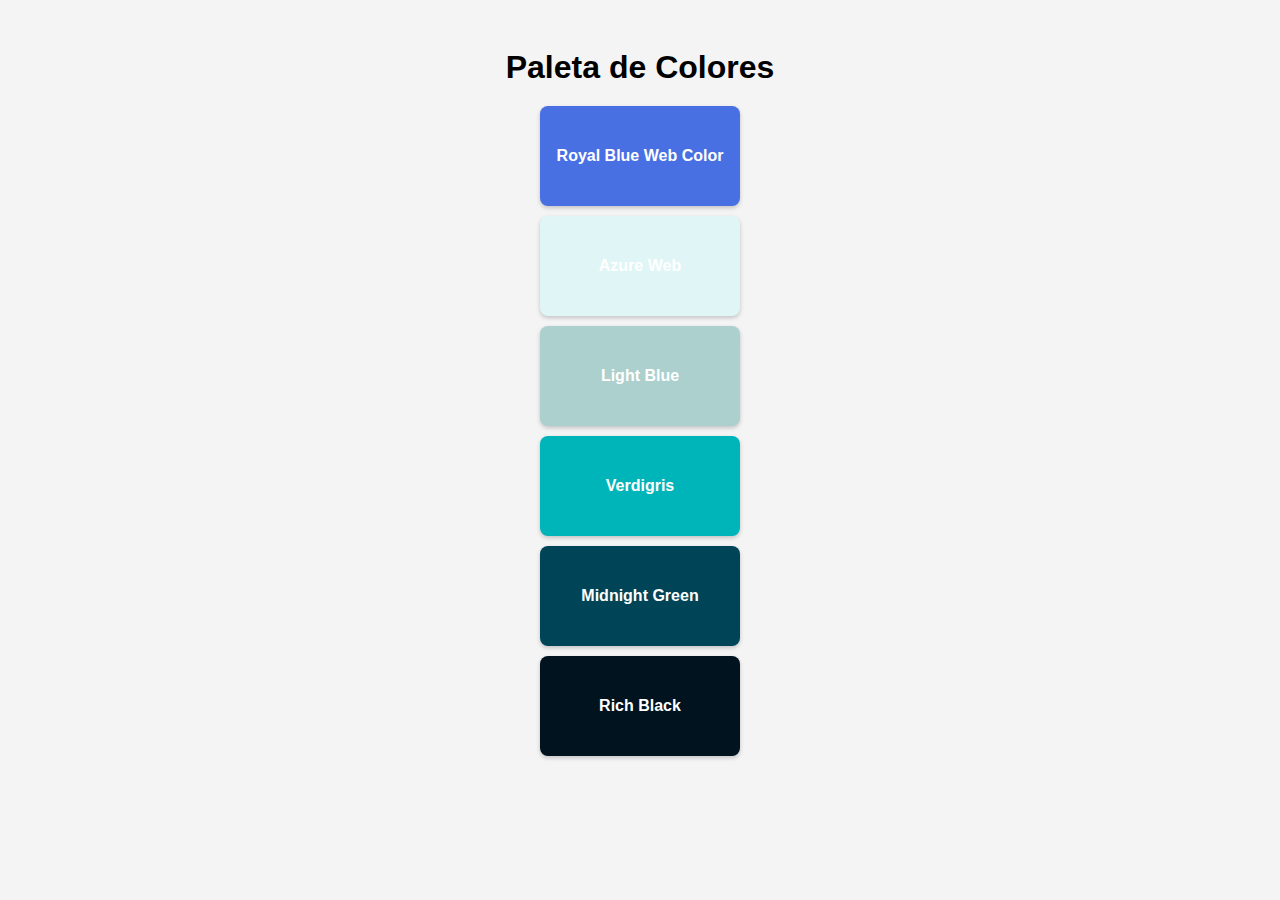
<file: colores.html>
<!DOCTYPE html>
<html lang="es">
<head>
    <meta charset="UTF-8">
    <meta name="viewport" content="width=device-width, initial-scale=1.0">
    <title>Paleta de Colores</title>
    <link rel="stylesheet" href="styles.css">
</head>
<body>
    <h1>Paleta de Colores</h1>
    <div class="color-box" style="--color-var: var(--royal-blue-web-color);">Royal Blue Web Color</div>
    <div class="color-box" style="--color-var: var(--azure-web);">Azure Web</div>
    <div class="color-box" style="--color-var: var(--light-blue);">Light Blue</div>
    <div class="color-box" style="--color-var: var(--verdigris);">Verdigris</div>
    <div class="color-box" style="--color-var: var(--midnight-green);">Midnight Green</div>
    <div class="color-box" style="--color-var: var(--rich-black);">Rich Black</div>
</body>
</html>
</file>
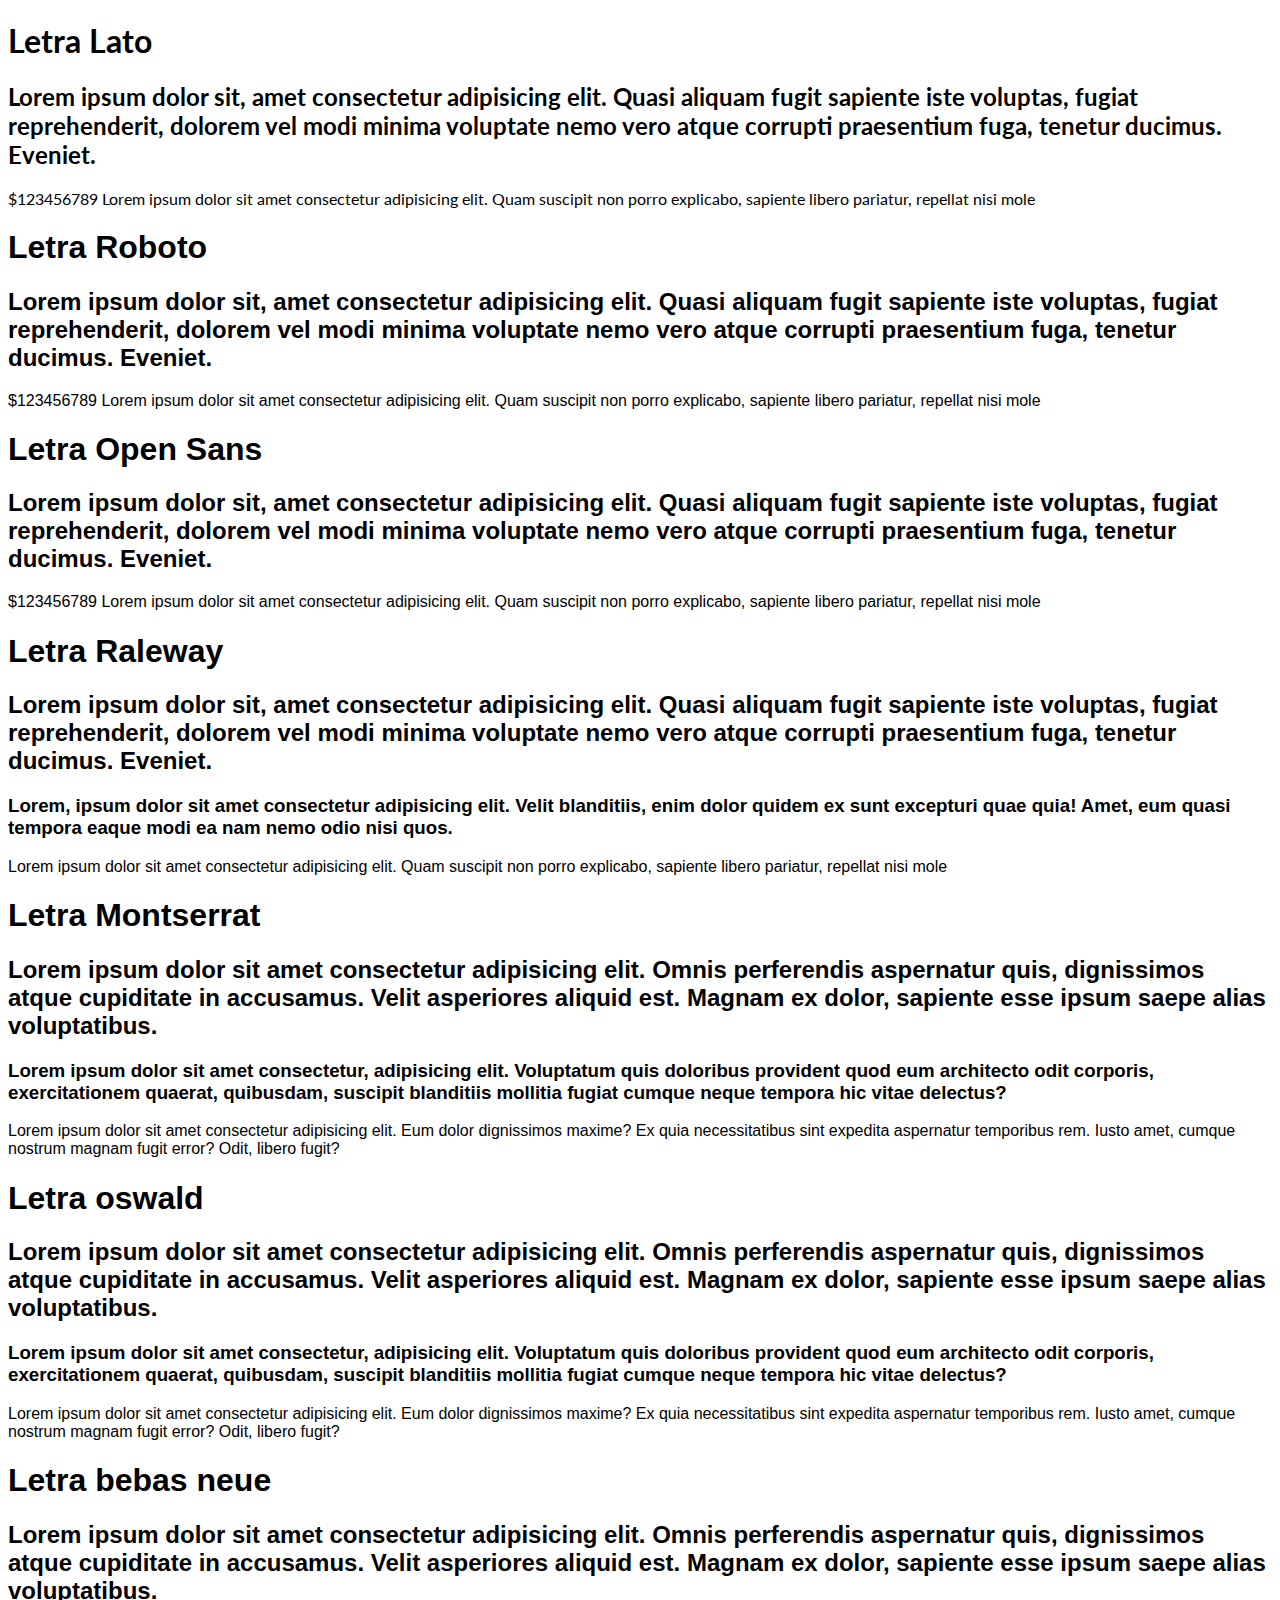
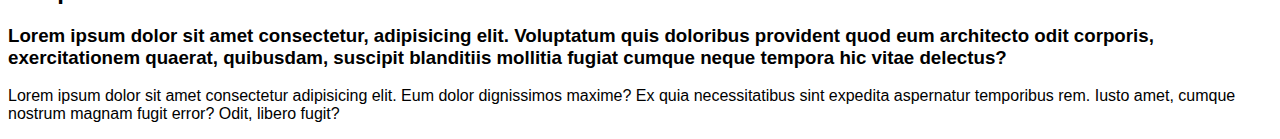
<file: tipografias.html>
<!DOCTYPE html>
<html lang="en">
<head>
    <meta charset="UTF-8">
    <meta name="viewport" content="width=device-width, initial-scale=1.0">
    <link rel="preconnect" href="https://fonts.googleapis.com">
<link rel="preconnect" href="https://fonts.gstatic.com" crossorigin>
<link href="https://fonts.googleapis.com/css2?family=Lato:ital,wght@0,100;0,300;0,400;0,700;0,900;1,100;1,300;1,400;1,700;1,900&display=swap" rel="stylesheet">
<link rel="stylesheet" href="style.css">
<link rel="preconnect" href="https://fonts.googleapis.com">
<link rel="preconnect" href="https://fonts.gstatic.com" crossorigin>
<link href="https://fonts.googleapis.com/css2?family=Lato:ital,wght@0,100;0,300;0,400;0,700;0,900;1,100;1,300;1,400;1,700;1,900&family=Noto+Sans:ital,wght@0,100..900;1,100..900&display=swap" rel="stylesheet">
    <title>Document</title>
</head>
<body>
    <h1 class="lato">Letra Lato</h1>
    <h2 class="lato">Lorem ipsum dolor sit, amet consectetur adipisicing elit. Quasi aliquam fugit sapiente iste voluptas, fugiat reprehenderit, dolorem vel modi minima voluptate nemo vero atque corrupti praesentium fuga, tenetur ducimus. Eveniet.    
    </h2>
    <h3 class="lato"></h3>
    <p class="lato">$123456789 Lorem ipsum dolor sit amet consectetur adipisicing elit. Quam suscipit non porro explicabo, sapiente libero pariatur, repellat nisi mole
   
    
    <h1 class="roboto">Letra Roboto</h1>
    <h2 class="roboto">Lorem ipsum dolor sit, amet consectetur adipisicing elit. Quasi aliquam fugit sapiente iste voluptas, fugiat reprehenderit, dolorem vel modi minima voluptate nemo vero atque corrupti praesentium fuga, tenetur ducimus. Eveniet.    
    </h2>
    <h3 class="roboto"></h3>
    <p class="roboto">$123456789 Lorem ipsum dolor sit amet consectetur adipisicing elit. Quam suscipit non porro explicabo, sapiente libero pariatur, repellat nisi mole
    
    <h1 class="opensans">Letra Open Sans</h1>
    <h2 class="opensans">Lorem ipsum dolor sit, amet consectetur adipisicing elit. Quasi aliquam fugit sapiente iste voluptas, fugiat reprehenderit, dolorem vel modi minima voluptate nemo vero atque corrupti praesentium fuga, tenetur ducimus. Eveniet.    
    </h2>
    <h3 class="opensans"></h3>
    <p class="opensans">$123456789 Lorem ipsum dolor sit amet consectetur adipisicing elit. Quam suscipit non porro explicabo, sapiente libero pariatur, repellat nisi mole
    
       <h1 class="raleway">Letra Raleway</h1>
    <h2 class="raleway">Lorem ipsum dolor sit, amet consectetur adipisicing elit. Quasi aliquam fugit sapiente iste voluptas, fugiat reprehenderit, dolorem vel modi minima voluptate nemo vero atque corrupti praesentium fuga, tenetur ducimus. Eveniet.    
    </h2>
    <h3 class="raleway">Lorem, ipsum dolor sit amet consectetur adipisicing elit. Velit blanditiis, enim dolor quidem ex sunt excepturi quae quia! Amet, eum quasi tempora eaque modi ea nam nemo odio nisi quos.</h3>
    <p class="raleway">Lorem ipsum dolor sit amet consectetur adipisicing elit. Quam suscipit non porro explicabo, sapiente libero pariatur, repellat nisi mole
    
    <h1 class="montserrat">Letra Montserrat</h1>
    <h2 class="montserrat">Lorem ipsum dolor sit amet consectetur adipisicing elit. Omnis perferendis aspernatur quis, dignissimos atque cupiditate in accusamus. Velit asperiores aliquid est. Magnam ex dolor, sapiente esse ipsum saepe alias voluptatibus.</h2>        
    <h3 class="montserrat"></h3class>Lorem ipsum dolor sit amet consectetur, adipisicing elit. Voluptatum quis doloribus provident quod eum architecto odit corporis, exercitationem quaerat, quibusdam, suscipit blanditiis mollitia fugiat cumque neque tempora hic vitae delectus? </h3>
    <p class="montserrat"></h3class> Lorem ipsum dolor sit amet consectetur adipisicing elit. Eum dolor dignissimos maxime? Ex quia necessitatibus sint expedita aspernatur temporibus rem. Iusto amet, cumque nostrum magnam fugit error? Odit, libero fugit?</p>
   
    <h1 class="oswald">Letra oswald</h1>
    <h2 class="oswald">Lorem ipsum dolor sit amet consectetur adipisicing elit. Omnis perferendis aspernatur quis, dignissimos atque cupiditate in accusamus. Velit asperiores aliquid est. Magnam ex dolor, sapiente esse ipsum saepe alias voluptatibus.</h2>        
    <h3 class="oswald"></h3class>Lorem ipsum dolor sit amet consectetur, adipisicing elit. Voluptatum quis doloribus provident quod eum architecto odit corporis, exercitationem quaerat, quibusdam, suscipit blanditiis mollitia fugiat cumque neque tempora hic vitae delectus? </h3>
    <p class="oswald"></h3class> Lorem ipsum dolor sit amet consectetur adipisicing elit. Eum dolor dignissimos maxime? Ex quia necessitatibus sint expedita aspernatur temporibus rem. Iusto amet, cumque nostrum magnam fugit error? Odit, libero fugit?</p>
   
    <h1 class="bebas">Letra bebas neue</h1>
    <h2 class="bebas">Lorem ipsum dolor sit amet consectetur adipisicing elit. Omnis perferendis aspernatur quis, dignissimos atque cupiditate in accusamus. Velit asperiores aliquid est. Magnam ex dolor, sapiente esse ipsum saepe alias voluptatibus.</h2>        
    <h3 class="bebas"></h3class>Lorem ipsum dolor sit amet consectetur, adipisicing elit. Voluptatum quis doloribus provident quod eum architecto odit corporis, exercitationem quaerat, quibusdam, suscipit blanditiis mollitia fugiat cumque neque tempora hic vitae delectus? </h3>
    <p class="bebas"></h3class> Lorem ipsum dolor sit amet consectetur adipisicing elit. Eum dolor dignissimos maxime? Ex quia necessitatibus sint expedita aspernatur temporibus rem. Iusto amet, cumque nostrum magnam fugit error? Odit, libero fugit?</p>




</body>
</html>
</file>
<file: styles.css>
/* CSS HEX */
:root {
    --royal-blue-web-color: #4970e3ff;
    --azure-web: #e0f5f6ff;
    --light-blue: #acd0cdff;
    --verdigris: #00b5b9ff;
    --midnight-green: #004557ff;
    --rich-black: #00131fff;
}

body {
    font-family: Arial, sans-serif;
    text-align: center;
    padding: 20px;
    background-color: #f4f4f4;
}

h1 {
    margin-bottom: 20px;
}

.color-box {
    width: 200px;
    height: 100px;
    margin: 10px auto;
    display: flex;
    align-items: center;
    justify-content: center;
    color: white;
    font-weight: bold;
    border-radius: 8px;
    background-color: var(--color-var);
    box-shadow: 0 2px 4px rgba(0, 0, 0, 0.2);
}
</file>
<file: style.css>
.lato-thin {
    font-family: "Lato", sans-serif;
    font-weight: 100;
    font-style: normal;
  }
  
  .lato-light {
    font-family: "Lato", sans-serif;
    font-weight: 300;
    font-style: normal;
  }
  
  .lato-regular {
    font-family: "Lato", sans-serif;
    font-weight: 400;
    font-style: normal;
  }
  
  .lato-bold {
    font-family: "Lato", sans-serif;
    font-weight: 700;
    font-style: normal;
  }
  
  .lato-black {
    font-family: "Lato", sans-serif;
    font-weight: 900;
    font-style: normal;
  }
  
  .lato-thin-italic {
    font-family: "Lato", sans-serif;
    font-weight: 100;
    font-style: italic;
  }
  
  .lato-light-italic {
    font-family: "Lato", sans-serif;
    font-weight: 300;
    font-style: italic;
  }
  
  .lato-regular-italic {
    font-family: "Lato", sans-serif;
    font-weight: 400;
    font-style: italic;
  }
  
  .lato-bold-italic {
    font-family: "Lato", sans-serif;
    font-weight: 700;
    font-style: italic;
  }
  
  .lato-black-italic {
    font-family: "Lato", sans-serif;
    font-weight: 900;
    font-style: italic;
  }
  
  /* Define the font styles for Lato */
.lato {
    font-family: 'Lato', sans-serif;
}

/* Define the font styles for Roboto */
.roboto {
    font-family: 'Roboto', sans-serif;
}
.opensans {
    font-family: 'Open Sans', sans-serif;
}
.raleway {
    font-family: 'Raleway', sans-serif;
}
    .montserrat {
    font-family: 'Montserrat', sans-serif;
}
    .oswald {
    font-family: 'Oswald', sans-serif;
}
    .bebas {
    font-family: 'Bebas Neue', sans-serif;
}
</file>
